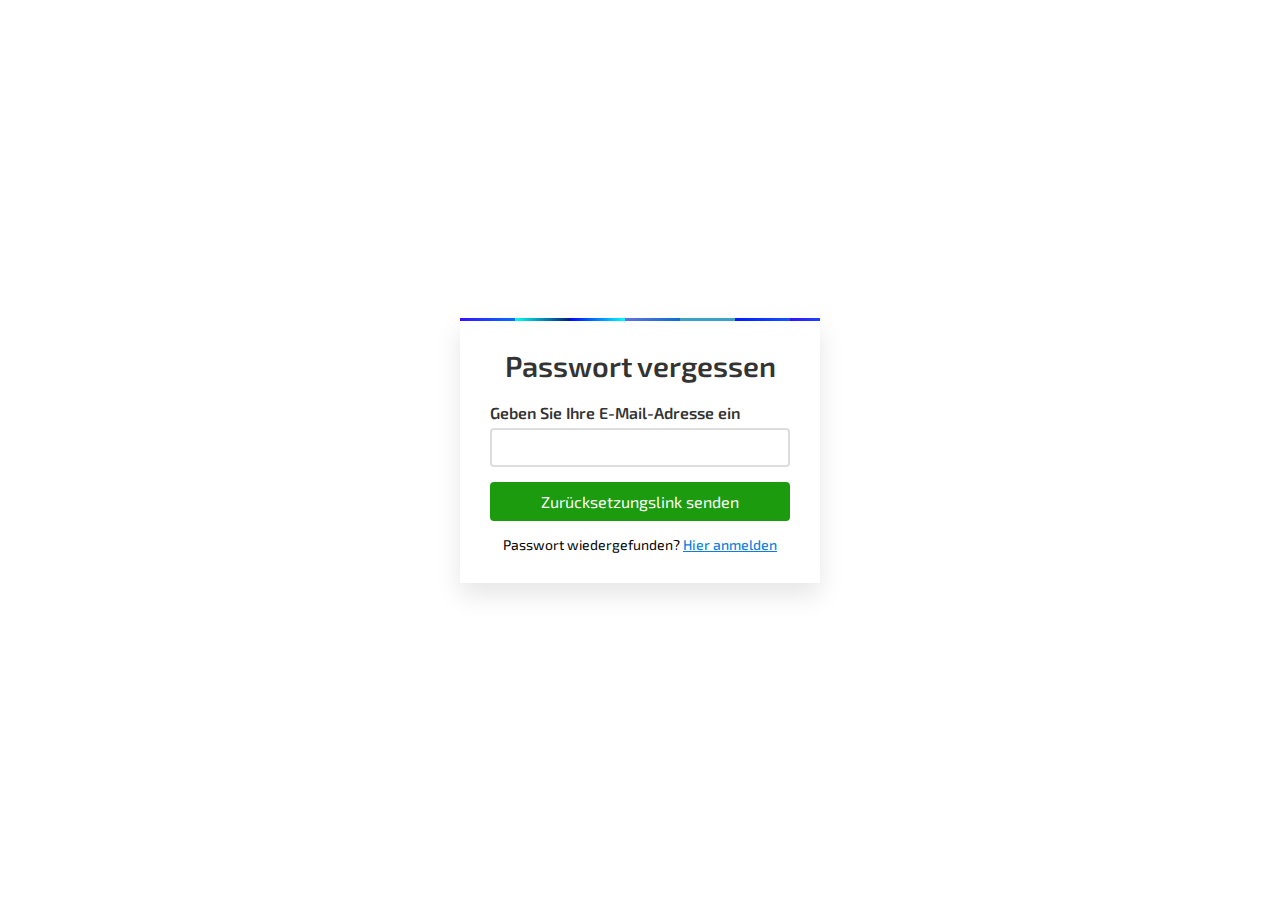
<file: forgot-password.html>
<!DOCTYPE html>
<html lang="de">
    <head>
        <meta charset="UTF-8">
        <meta name="viewport" content="width=device-width, initial-scale=1.0">
        <meta http-equiv="X-UA-Compatible" content="IE=edge">
        <meta name="description" content="Erleben Sie spannende Spiele und exklusive Aktionen bei Faber – Ihrem Online-Casino für erstklassige Unterhaltung und beste Gewinnchancen.">
        <meta name="keywords" content="Faber, Online Casino, Spielautomaten, exklusive Boni, Glücksspiel">
        <link rel="canonical" href="https://www.faber.de/">
        <title>Faber | Ihr Online-Casino mit exklusiven Boni und spannenden Spielen</title>
        <link rel="shortcut icon" href="images/fav-icon.png" type="image/x-icon">
        <link rel="stylesheet" href="css/style.css">
        <link rel="stylesheet" href="css/responsive.css">
        <link href="https://fonts.googleapis.com/css2?family=Exo+2:wght@100..900&display=swap" rel="stylesheet">
        <link href="https://fonts.googleapis.com/css2?family=Josefin+Sans:wght@100..700&display=swap" rel="stylesheet">
        <link href="https://fonts.googleapis.com/css2?family=Inter:wght@100..900&display=swap" rel="stylesheet">
    </head>
    <body>
        <div class="form-container">
            <h2>Passwort vergessen</h2>
            <form id="forgotPasswordForm" action="/forgot-password" method="POST">
                <div class="form-group">
                    <label for="email">Geben Sie Ihre E-Mail-Adresse ein</label>
                    <input type="email" id="email" name="email" required>
                </div>
                <button type="submit">Zurücksetzungslink senden</button>
                <div id="error-message" class="error"></div>
            </form>
            <p class="p-text">Passwort wiedergefunden? <a href="login.html">Hier anmelden</a></p>
        </div>
        <style>
            .or-area{
                text-align: center;
                padding: 15px 0px;
                position: relative;
            }
            .or-area::before {
                position: absolute;
                content: '';
                width: 40%;
                height: 1px;
                background: #ccc;
                left: 0;
                top: 25px;
            }
            .or-area::after {
                position: absolute;
                content: '';
                width: 40%;
                height: 1px;
                background: #ccc;
                right: 0;
                top: 25px;
            }
            span.or-text {
                color: #615d5d;
            }
            #success-message {
                display: none;
                text-align: center;
                color: rgb(66, 66, 66);
                font-size: 15px;
                font-weight: 500;
                line-height: 18px;
                opacity: 0;
                transform: translateY(-20px);
                transition: opacity 0.5s ease, transform 0.5s ease;
                margin-top: 20px; /* Add some space above */
            }
            #success-message.show {
                display: block;
                opacity: 1;
                transform: translateY(0);
            }
            body {
                display: flex;
                justify-content: center;
                align-items: center;
                height: 100vh;
                margin: 0;
                color: #fff;
                background: #fff !important;
            }
            body::before{
                background: transparent !important;
            }
        
            .form-container {
                background-color: #fff;
                padding: 30px;
                box-shadow: 0 12px 24px rgba(0, 0, 0, 0.1);
                width: 100%;
                max-width: 360px; /* Shorter width */
                position: relative;
            }
        
            .form-container:before {
                content: "";
                position: absolute;
                top: 0;
                left: 0;
                width: 100%;
                height: 3px;
                background: repeating-linear-gradient(
                    90deg,
                    #3511ff,
                    #0370ff 55px,
                    #00fff2 55px,
                    #001d7a 110px,
                    #0004ff 110px,
                    #00ffff 165px,
                    #636fdb 165px,
                    #0b70ce 220px,
                    #38a3c5 220px,
                    #38a3c5 275px,
                    #001aff 275px,
                    #1453ff 330px
                );
                background-position: calc((100vw - 2000px) / 2) 0;
            }
        
            h2 {
                text-align: center;
                margin-bottom: 20px;
                font-size: 1.8rem;
                color: #333;
                font-weight: 600;
            }
        
            .form-group {
                margin-bottom: 15px;
            }
        
            label {
                display: block;
                font-weight: 600;
                color: #333;
                margin-bottom: 6px;
            }
        
            input {
                width: 100%;
                padding: 8px 10px;
                box-sizing: border-box;
                border: 2px solid #ddd;
                border-radius: 4px;
                font-size: 1rem;
                outline: none;
                transition: all 0.3s ease;
            }
        
            input:focus {
                border-color: #6e7cff00;
                box-shadow: 0 0 5px rgba(110, 125, 255, 0.5);
            }
        
            button {
                width: 100%;
                padding: 10px 8px;
                background-color: #db2f04;
                color: #fff;
                font-size: 1rem;
                border: none;
                border-radius: 4px;
                cursor: pointer;
                transition: all 0.3s ease;
            }
        
            button:enabled {
                background-color: #1b9b0d;
            }
        
            button:disabled {
                background-color: #db2f04;
            }
        
            p {
                text-align: center;
                margin-top: 15px;
                font-size: 1rem;
            }
            .forget-link {
                text-align: center;
            }
            .forget-link > a {
                color: #0a7fdf;
                text-decoration: underline;
                font-weight: 500;
                transition: color 0.3s ease;
            }
            a {
                color: #6e7dff;
                text-decoration: none;
                font-weight: bold;
                transition: color 0.3s ease;
            }
        
            a:hover {
                color: #0a7fdf;
                text-decoration: underline;
            }
        
            .error {
                color: #dc3545;
                font-size: 0.875rem;
                margin-top: 15px;
                text-align: center;
            }
        
            /* Age Verification Styles */
            .checkbox-group {
                display: flex;
                align-items: center;
                margin-bottom: 15px;
                padding: 8px;
                border-radius: 8px;
            }
        
            .checkbox-group input {
                margin-right: 8px;
                width: 16px;
                height: 16px;
                border-radius: 5px;
                cursor: pointer;
                transition: background-color 0.3s ease;
            }
        
            .checkbox-group input:checked {
                background-color: #6e7dff;
                border-color: #6e7dff;
            }
        
            .checkbox-group label {
                font-size: 1rem;
                color: #333;
                font-weight: 600;
            }
            p.p-text {
                color: #000;
                font-size: 14px;
            }
            p.p-text > a {
                color: #0a7fdf;
                text-decoration: underline;
                font-weight: 500;
            }
        </style>
        <script>
            // Form validation script
            document.getElementById('forgotPasswordForm').addEventListener('submit', function(event) {
                event.preventDefault();
        
                var email = document.getElementById('email').value;
                var errorMessage = document.getElementById('error-message');
        
                // Clear previous messages
                errorMessage.textContent = '';
                errorMessage.style.color = 'red';
        
                // Basic validation
                if (!email) {
                    errorMessage.textContent = 'Please enter your email address.';
                    return;
                } 
                
                if (!validateEmail(email)) {
                    errorMessage.textContent = 'Please enter a valid email address.';
                    return;
                }
        
                // Simulate email submission (In practice, you'd send the email to the server here)
                errorMessage.textContent = 'Password reset link sent! Please check your inbox.';
                errorMessage.style.color = 'rgb(66, 66, 66)';
        
                // Clear the form after submission
                document.getElementById('forgotPasswordForm').reset();
        
                // Redirect to homepage after 0.8 second
                setTimeout(function() {
                    window.location.href = 'index.html';
                }, 800);
            });
        
            function validateEmail(email) {
                var regex = /^[a-zA-Z0-9._-]+@[a-zA-Z0-9.-]+\.[a-zA-Z]{2,6}$/;
                return regex.test(email);
            }
        </script>
        
    </body>
</html>
</file>
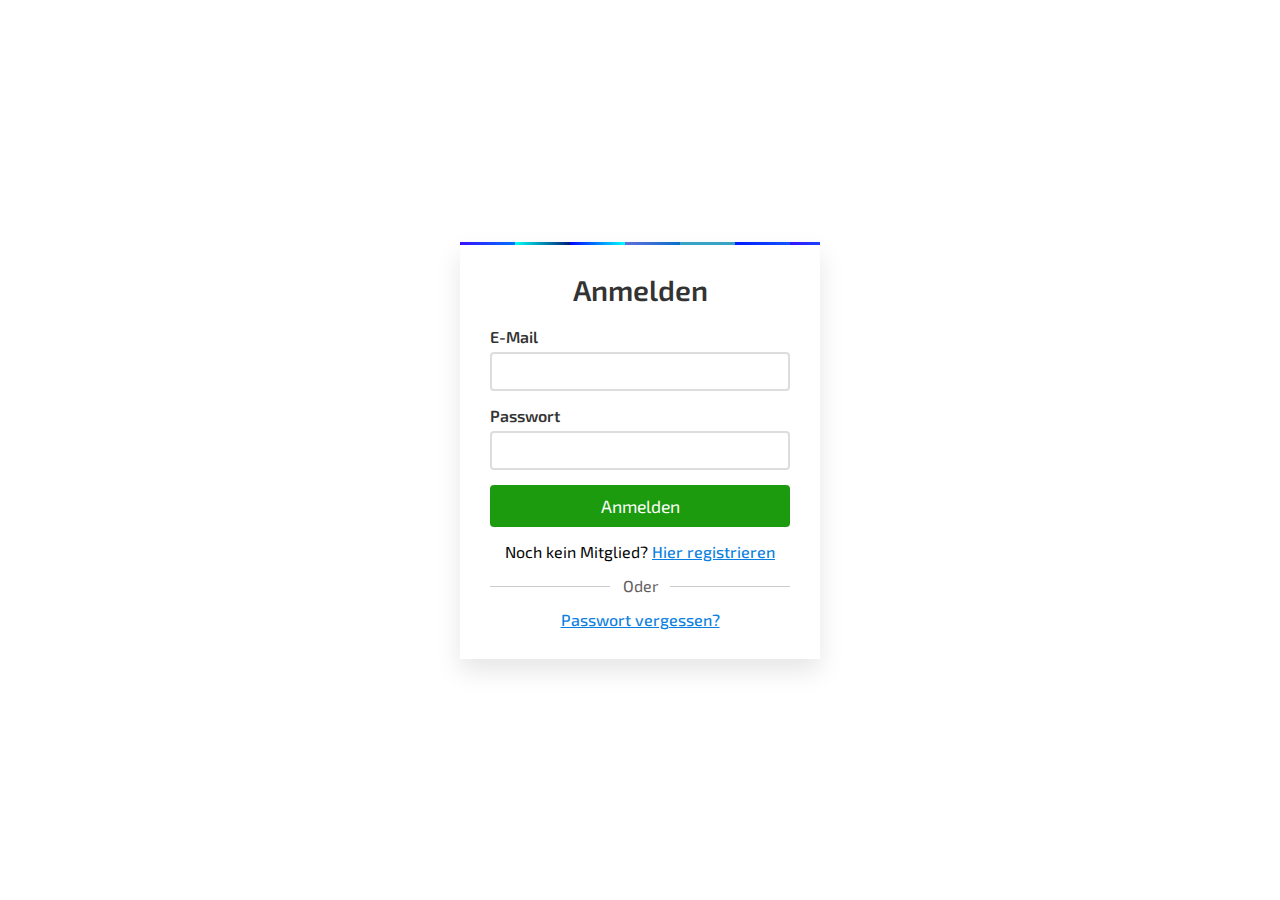
<file: login.html>
<!DOCTYPE html>
<html lang="de">
    <head>
        <meta charset="UTF-8">
        <meta name="viewport" content="width=device-width, initial-scale=1.0">
        <meta http-equiv="X-UA-Compatible" content="IE=edge">
        <meta name="description" content="Erleben Sie spannende Spiele und exklusive Aktionen bei Faber – Ihrem Online-Casino für erstklassige Unterhaltung und beste Gewinnchancen.">
        <meta name="keywords" content="Faber, Online Casino, Spielautomaten, exklusive Boni, Glücksspiel">
        <link rel="canonical" href="https://www.faber.de/">
        <title>Faber | Ihr Online-Casino mit exklusiven Boni und spannenden Spielen</title>
        <link rel="shortcut icon" href="images/fav-icon.png" type="image/x-icon">
        <link rel="stylesheet" href="css/style.css">
        <link rel="stylesheet" href="css/responsive.css">
        <link href="https://fonts.googleapis.com/css2?family=Exo+2:wght@100..900&display=swap" rel="stylesheet">
        <link href="https://fonts.googleapis.com/css2?family=Josefin+Sans:wght@100..700&display=swap" rel="stylesheet">
        <link href="https://fonts.googleapis.com/css2?family=Inter:wght@100..900&display=swap" rel="stylesheet">
    </head>
<body>
    <div class="form-container">
        <h2>Anmelden</h2>
        <form id="loginForm" action="/login" method="POST">
            <div class="form-group">
                <label for="email">E-Mail</label>
                <input type="email" id="email" name="email" required>
            </div>
            <div class="form-group">
                <label for="password">Passwort</label>
                <input type="password" id="password" name="password" required>
            </div>
            <button type="submit">Anmelden</button>
            <div id="error-message" class="error"></div>
        </form>
        <p class="p-text">Noch kein Mitglied? <a href="registration.html">Hier registrieren</a></p>
        <div class="or-area">
            <span class="or-text">Oder</span>
        </div>
        <div class="forget-link">
            <a href="forgot-password.html">Passwort vergessen?</a>
        </div>
        <!-- Success Message -->
        <div id="success-message">
            Login erfolgreich! Willkommen zurück.
        </div>
    </div>
    <style>
        .or-area{
            text-align: center;
            padding: 15px 0px;
            position: relative;
        }
        .or-area::before {
            position: absolute;
            content: '';
            width: 40%;
            height: 1px;
            background: #ccc;
            left: 0;
            top: 25px;
        }
        .or-area::after {
            position: absolute;
            content: '';
            width: 40%;
            height: 1px;
            background: #ccc;
            right: 0;
            top: 25px;
        }
        span.or-text {
            color: #615d5d;
        }
        #success-message {
            display: none;
            text-align: center;
            color: rgb(66, 66, 66);
            font-size: 15px;
            font-weight: 500;
            line-height: 18px;
            opacity: 0;
            transform: translateY(-20px);
            transition: opacity 0.5s ease, transform 0.5s ease;
            margin-top: 20px; /* Add some space above */
        }
        #success-message.show {
            display: block;
            opacity: 1;
            transform: translateY(0);
        }
        body {
            display: flex;
            justify-content: center;
            align-items: center;
            height: 100vh;
            margin: 0;
            color: #fff;
            background: #fff !important;
        }
        body::before{
            background: transparent !important;
        }
    
        .form-container {
            background-color: #fff;
            padding: 30px;
            box-shadow: 0 12px 24px rgba(0, 0, 0, 0.1);
            width: 100%;
            max-width: 360px; /* Shorter width */
            position: relative;
        }
    
        .form-container:before {
            content: "";
            position: absolute;
            top: 0;
            left: 0;
            width: 100%;
            height: 3px;
            background: repeating-linear-gradient(
                    90deg,
                    #3511ff,
                    #0370ff 55px,
                    #00fff2 55px,
                    #001d7a 110px,
                    #0004ff 110px,
                    #00ffff 165px,
                    #636fdb 165px,
                    #0b70ce 220px,
                    #38a3c5 220px,
                    #38a3c5 275px,
                    #001aff 275px,
                    #1453ff 330px
                );
            background-position: calc((100vw - 2000px) / 2) 0;
        }
    
        h2 {
            text-align: center;
            margin-bottom: 20px;
            font-size: 1.8rem;
            color: #333;
            font-weight: 600;
        }
    
        .form-group {
            margin-bottom: 15px;
        }
    
        label {
            display: block;
            font-weight: 600;
            color: #333;
            margin-bottom: 6px;
        }
    
        input {
            width: 100%;
            padding: 8px 10px;
            box-sizing: border-box;
            border: 2px solid #ddd;
            border-radius: 4px;
            font-size: 1rem;
            outline: none;
            transition: all 0.3s ease;
        }
    
        input:focus {
            border-color: #6e7cff00;
            box-shadow: 0 0 5px rgba(110, 125, 255, 0.5);
        }
    
        button {
            width: 100%;
            padding: 10px 8px;
            background-color: #db2f04;
            color: #fff;
            font-size: 1.1rem;
            border: none;
            border-radius: 4px;
            cursor: pointer;
            transition: all 0.3s ease;
        }
    
        button:enabled {
            background-color: #1b9b0d;
        }
    
        button:disabled {
            background-color: #db2f04;
        }
    
        p {
            text-align: center;
            margin-top: 15px;
            font-size: 1rem;
        }
        .forget-link {
            text-align: center;
        }
        .forget-link > a {
            color: #0a7fdf;
            text-decoration: underline;
            font-weight: 500;
            transition: color 0.3s ease;
        }
        a {
            color: #6e7dff;
            text-decoration: none;
            font-weight: bold;
            transition: color 0.3s ease;
        }
    
        a:hover {
            color: #0a7fdf;
            text-decoration: underline;
        }
    
        .error {
            color: #dc3545;
            font-size: 0.875rem;
            margin-top: 15px;
            text-align: center;
        }
    
        /* Age Verification Styles */
        .checkbox-group {
            display: flex;
            align-items: center;
            margin-bottom: 15px;
            padding: 8px;
            border-radius: 8px;
        }
    
        .checkbox-group input {
            margin-right: 8px;
            width: 16px;
            height: 16px;
            border-radius: 5px;
            cursor: pointer;
            transition: background-color 0.3s ease;
        }
    
        .checkbox-group input:checked {
            background-color: #6e7dff;
            border-color: #6e7dff;
        }
    
        .checkbox-group label {
            font-size: 1rem;
            color: #333;
            font-weight: 600;
        }
        p.p-text {
            color: #000;
        }
        p.p-text > a {
            color: #0a7fdf;
            text-decoration: underline;
            font-weight: 500;
        }
    </style>
    <script>
        document.getElementById('loginForm').addEventListener('submit', function(event) {
            event.preventDefault();

            var email = document.getElementById('email').value;
            var password = document.getElementById('password').value;
            var errorMessage = document.getElementById('error-message');
            var successMessage = document.getElementById('success-message');

            errorMessage.textContent = ''; // Clear any previous errors

            if (!email || !password) {
                errorMessage.textContent = 'Please fill in all fields.';
            } else if (!validateEmail(email)) {
                errorMessage.textContent = 'Please enter a valid email address.';
            } else {
                // Simulate successful login
                successMessage.classList.add('show'); // Show success message
                
                // Redirect to homepage after 0.8 second
                setTimeout(function() {
                    window.location.href = 'index.html';
                }, 800);
            }
        });

        function validateEmail(email) {
            var regex = /^[a-zA-Z0-9._-]+@[a-zA-Z0-9.-]+\.[a-zA-Z]{2,6}$/;
            return regex.test(email);
        }
    </script>
</body>
</html>
</file>
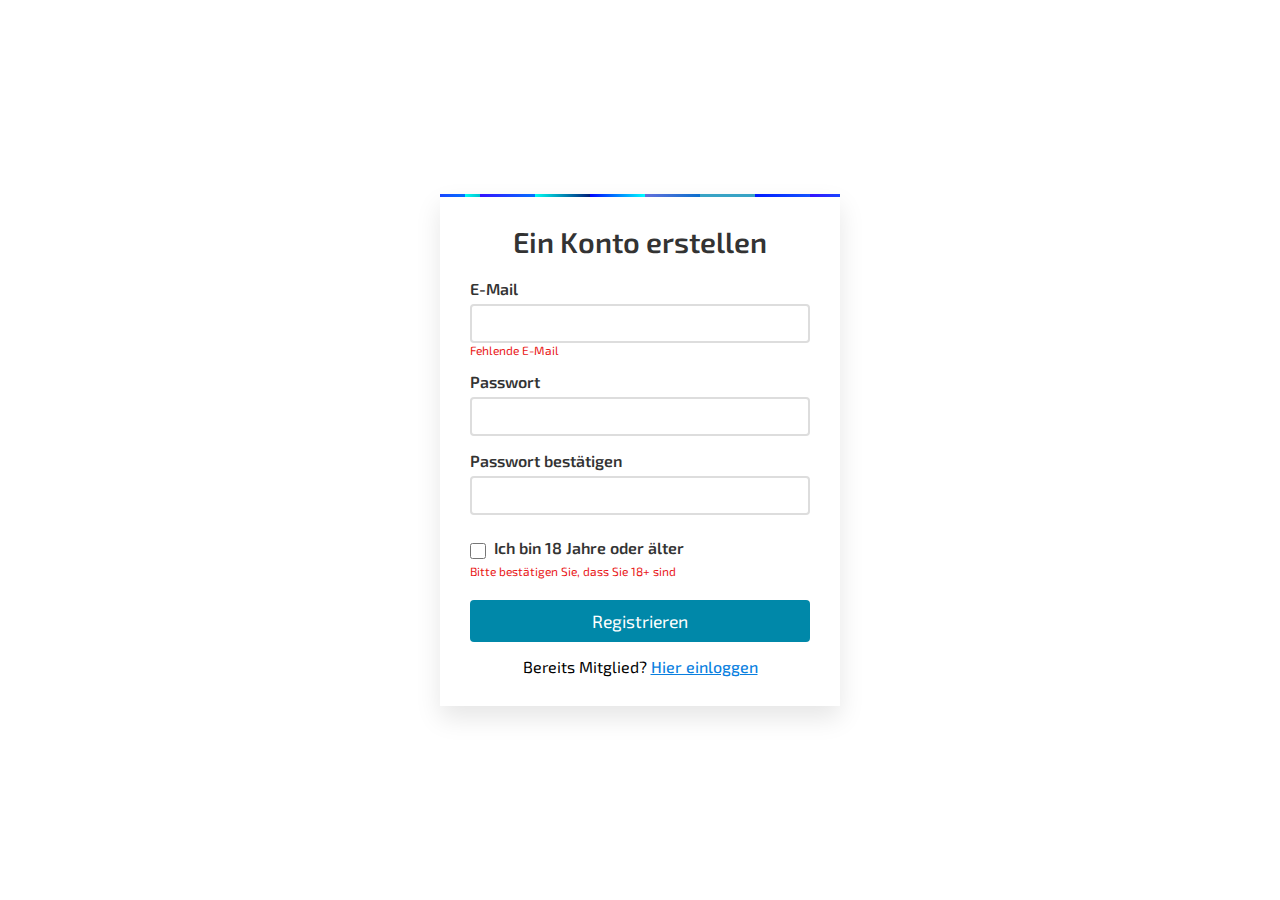
<file: registration.html>
<!DOCTYPE html>
<html lang="de">
    <head>
        <meta charset="UTF-8">
        <meta name="viewport" content="width=device-width, initial-scale=1.0">
        <meta http-equiv="X-UA-Compatible" content="IE=edge">
        <meta name="description" content="Erleben Sie spannende Spiele und exklusive Aktionen bei Faber – Ihrem Online-Casino für erstklassige Unterhaltung und beste Gewinnchancen.">
        <meta name="keywords" content="Faber, Online Casino, Spielautomaten, exklusive Boni, Glücksspiel">
        <link rel="canonical" href="https://www.faber.de/">
        <title>Faber | Ihr Online-Casino mit exklusiven Boni und spannenden Spielen</title>
        <link rel="shortcut icon" href="images/fav-icon.png" type="image/x-icon">
        <link rel="stylesheet" href="css/style.css">
        <link rel="stylesheet" href="css/responsive.css">
        <link href="https://fonts.googleapis.com/css2?family=Exo+2:wght@100..900&display=swap" rel="stylesheet">
        <link href="https://fonts.googleapis.com/css2?family=Josefin+Sans:wght@100..700&display=swap" rel="stylesheet">
        <link href="https://fonts.googleapis.com/css2?family=Inter:wght@100..900&display=swap" rel="stylesheet">
    </head>
    <body>
        <div class="form-container">
            <h2>Ein Konto erstellen</h2>
            <form id="registerForm" action="/register" method="POST" onsubmit="return showSuccessMessage(event)">
                <div class="form-group">
                    <label for="email">E-Mail</label>
                    <input type="email" id="email" name="email" required>
                    <span id="email-error" class="error-message"></span>
                </div>
                <div class="form-group">
                    <label for="password">Passwort</label>
                    <input type="password" id="password" name="password" required>
                </div>
                <div class="form-group">
                    <label for="confirm-password">Passwort bestätigen</label>
                    <input type="password" id="confirm-password" name="confirm-password" required>
                    <span id="password-error" class="error-message"></span>
                </div>
        
                <div class="checkbox-group">
                    <input type="checkbox" id="age-verification" required>
                    <label for="age-verification">Ich bin 18 Jahre oder älter</label>
                </div>
        
                <div class="checkbox-group error-box-top">
                    <span id="age-error" class="error-message"></span>
                </div>
        
                <button type="submit" id="submit-btn" disabled>Registrieren</button>
            </form>
            <p class="p-text">Bereits Mitglied? <a href="login.html">Hier einloggen</a></p>
        
            <!-- Verification Popup -->
            <div id="verification-popup" class="popup">
                <p>Bitte überprüfen Sie Ihre E-Mail und klicken Sie auf den Link zur Bestätigung.</p>
                <button onclick="closePopup()">OK</button>
            </div>
        </div>
        
        <script>
            function checkFormCompletion() {
                const email = document.getElementById('email').value;
                const password = document.getElementById('password').value;
                const confirmPassword = document.getElementById('confirm-password').value;
                const ageVerification = document.getElementById('age-verification').checked;
                const submitButton = document.getElementById('submit-btn');
                
                document.getElementById('email-error').textContent = email ? '' : 'Fehlende E-Mail';
                document.getElementById('password-error').textContent = password === confirmPassword ? '' : 'Passwörter stimmen nicht überein';
                document.getElementById('age-error').textContent = ageVerification ? '' : 'Bitte bestätigen Sie, dass Sie 18+ sind';
                
                submitButton.disabled = !(email && password && confirmPassword && password === confirmPassword && ageVerification);
            }
        
            function showSuccessMessage(event) {
                event.preventDefault();
                document.getElementById('verification-popup').style.display = 'block';
            }
        
            function closePopup() {
                document.getElementById('verification-popup').style.display = 'none';
                window.location.href = 'index.html';
            }
        
            document.getElementById('email').addEventListener('input', checkFormCompletion);
            document.getElementById('password').addEventListener('input', checkFormCompletion);
            document.getElementById('confirm-password').addEventListener('input', checkFormCompletion);
            document.getElementById('age-verification').addEventListener('change', checkFormCompletion);
        
            checkFormCompletion();
        </script>
        
        <style>
            .error-message {
                color: rgb(233, 22, 22);
                font-size: 12px;
                display: block;
            }
            .checkbox-group.error-box-top {
                padding: 0px;
                margin: 0px;
                position: relative;
                top: -22px;
            }
            .popup {
                display: none;
                position: fixed;
                top: 50%;
                left: 50%;
                transform: translate(-50%, -50%);
                background: white;
                padding: 20px;
                border: 1px solid #ccc;
                box-shadow: 0px 0px 10px rgba(0, 0, 0, 0.1);
            }
        </style>
        
        <style>
            #success-message {
                display: none;
                text-align: center;
                color: rgb(66, 66, 66);
                font-size: 15px;
                font-weight: 500;
                line-height: 18px;
                opacity: 0;
                transform: translateY(-20px);
                transition: opacity 0.5s ease, transform 0.5s ease;
                margin-top: 20px; /* Add some space above */
            }
            #success-message.show {
                display: block;
                opacity: 1;
                transform: translateY(0);
                color: #000;
            }
            #verification-popup{
                color: #000;
                margin: 0px;
                padding: 12px;
                border: 0px;
            }

            #verification-popup > button {
                width: fit-content;
                position: relative;
                left: 50%;
                transform: translateX(-20px);
                padding: 8px 20px;
                margin: 12px 0px 8px 0px;
            }
            body {
                display: flex;
                justify-content: center;
                align-items: center;
                height: 100vh;
                margin: 0;
                color: #fff;
                background: #fff !important;
            }
            body::before{
                background: transparent !important;
            }
        
            .form-container {
                background-color: #fff;
                padding: 30px;
                box-shadow: 0 12px 24px rgba(0, 0, 0, 0.1);
                width: 100%;
                max-width: 400px; /* Shorter width */
                position: relative;
            }
        
            .form-container:before {
                content: "";
                position: absolute;
                top: 0;
                left: 0;
                width: 100%;
                height: 3px;
                background: repeating-linear-gradient(
                    90deg,
                    #3511ff,
                    #0370ff 55px,
                    #00fff2 55px,
                    #001d7a 110px,
                    #0004ff 110px,
                    #00ffff 165px,
                    #636fdb 165px,
                    #0b70ce 220px,
                    #38a3c5 220px,
                    #38a3c5 275px,
                    #001aff 275px,
                    #1453ff 330px
                );
                background-position: calc((100vw - 2000px) / 2) 0;
            }
        
            h2 {
                text-align: center;
                margin-bottom: 20px;
                font-size: 1.8rem;
                color: #333;
                font-weight: 600;
            }
        
            .form-group {
                margin-bottom: 15px;
            }
        
            label {
                display: block;
                font-weight: 600;
                color: #333;
                margin-bottom: 6px;
            }
        
            input {
                width: 100%;
                padding: 8px 10px;
                box-sizing: border-box;
                border: 2px solid #ddd;
                border-radius: 4px;
                font-size: 1rem;
                outline: none;
                transition: all 0.3s ease;
            }
        
            input:focus {
                border-color: #6e7cff00;
                box-shadow: 0 0 5px rgba(110, 125, 255, 0.5);
            }
        
            button {
                width: 100%;
                padding: 10px 8px;
                background-color: #0088a9;
                color: #fff;
                font-size: 1.1rem;
                border: none;
                border-radius: 4px;
                cursor: pointer;
                transition: all 0.3s ease;
            }
        
            button:enabled {
                background-color: #1b9b0d;
            }
        
            button:disabled {
                background-color: #0088a9;
            }
        
            p {
                text-align: center;
                margin-top: 15px;
                font-size: 1rem;
            }
        
            a {
                color: #6e7dff;
                text-decoration: none;
                font-weight: bold;
                transition: color 0.3s ease;
            }
        
            a:hover {
                color: #4b61d3;
                text-decoration: underline;
            }
        
            .error {
                color: #dc3545;
                font-size: 0.875rem;
                margin-top: 15px;
                text-align: center;
            }
        
            /* Age Verification Styles */
            .checkbox-group {
                display: flex;
                align-items: center;
                margin-bottom: 15px;
                padding: 8px 0px;
                border-radius: 8px;
            }
        
            .checkbox-group input {
                margin-right: 8px;
                width: 16px;
                height: 16px;
                border-radius: 5px;
                cursor: pointer;
                transition: background-color 0.3s ease;
            }
        
            .checkbox-group input:checked {
                background-color: #6e7dff;
                border-color: #6e7dff;
            }
        
            .checkbox-group label {
                font-size: 1rem;
                color: #333;
                font-weight: 600;
            }
            p.p-text {
                color: #000;
            }
            p.p-text > a {
                color: #0a7fdf;
                text-decoration: underline;
                font-weight: 500;
            }
        </style>
        
    </body>
</html>
</file>
<file: css/style.css>
.faberklajsjdjjl_img a {
    text-decoration: none;
    display: inline-flex;
  }
  img.header-logo-fav {
    width: 26px !important;
  }
  .container {
    width: 96% !important;
    max-width: 1365px !important;
    margin: 0 auto !important;
  }
  .card-image-bg > img {
    width: 100%;
    height: auto;
    border-radius: 20px;
  }
  .Zjd450w_dP_f,
  .faberklajsjdjjlFlex {
    align-items: center;
    display: flex;
  }
  .faberklajsjdjjl-text > h1,
  .faberklajsjdjjl-text > p,
  .faberklajsjdjjl_btn > a > button {
    font-weight: 600;
    font-family: "Exo 2", serif;
  }
  *,
  .faberklajsjdjjl_btn > a > button,
  .faberlottofooter-area-links > ul > li > a,
  p.faberlottofooter-area-copyright,
  p.faberlottofooter-area-p-a,
  p.faberlottofooter-area-p-note {
    font-family: "Exo 2", serif;
  }
  .card-b-offer,
  .card-image,
  .carsd45c-ribbon,
  .faberlotto-waning-top > p > img,
  .faberlottofooter-area,
  body {
    position: relative;
  }
  .carsd45c-ribbon > img {
    position: absolute;
    top: -185px;
    right: 0;
    animation: 3s linear infinite infinite-rotate;
    transform-origin: center;
  }
  @keyframes infinite-rotate {
    from {
      transform: rotate(0);
    }
    to {
      transform: rotate(360deg);
    }
  }
  .card-b-offer,
  .faberlotto-waning-top {
    width: 100%;
    overflow: hidden;
  }
  .contact-social,
  .faberlotto-waning-top {
    text-align: center;
  }
  .overlay,
  body::before {
    position: absolute;
    left: 0;
  }
  p.faberlottofooter-area-p-a > a,
  p.faberlottofooter-area-p-a > a:hover {
    text-decoration: underline;
  }
  * {
    padding: 0;
    margin: 0;
    box-sizing: border-box;
  }
  .faberklajsjdjjl {
    background-image: linear-gradient(45deg, #002d3c, #090460);
  }
  .overlay h3,
  .overlay p {
    text-align: left;
    z-index: 1;
  }
  .faberklajsjdjjlFlex {
    justify-content: space-between;
    padding: 8px 0;
  }
  .faberklajsjdjjl_img > a > img {
    width: 300px;
  }
  .faberklajsjdjjl_btn > a {
    display: inline-block;
    margin: 0 4px;
  }
  .faberklajsjdjjl_btn > a > button {
    padding: 0;
    background: #0088a9;
    outline: 0;
    font-size: 15px;
    color: #fff;
    text-transform: uppercase;
    margin: 0;
    width: 126px;
    height: 36px;
    border: 0;
  }
  .faberklajsjdjjl_btn > a > button.log {
    background: #1b9b0d;
    color: #fff;
    border: 0;
    text-transform: uppercase;
  }
  .ContentArea {
    padding: 30px 0 0;
  }
  .faberklajsjdjjl-text > h1 {
    color: #000;
    font-size: 34px;
  }
  .faberklajsjdjjl-text > p {
    color: #3f3f3f;
    font-size: 17px;
    padding: 5px 0;
    font-weight: 500;
  }
  .PoI542T_l2241 {
    padding: 8px 0;
  }
  .Zjd450w_dP_f {
    justify-content: space-between;
  }
  .faberlottofooter-area {
    border-width: 1px;
    padding: 0 15px 20px;
    bottom: 0;
    background: #fff;
  }
  p.faberlottofooter-area-p-a,
  p.faberlottofooter-area-p-note {
    font-size: 14px;
    font-weight: 600;
    color: #000;
    line-height: 24px;
    margin: 20px 0 5px;
    text-align: center;
    text-transform: uppercase;
  }
  p.faberlottofooter-area-copyright,
  p.faberlottofooter-area-copyright > a,
  p.faberlottofooter-area-p-a > a {
    color: #000 !important;
  }
  p.faberlottofooter-area-copyright {
    font-weight: 500;
    padding: 8px;
    margin: 0;
    font-size: 13px !important;
  }
  .faberlottofooter-area-links > ul > li {
    list-style: none;
    display: inline-flex;
    align-items: center;
    justify-content: center;
    color: #fff;
    padding: 0 2px;
  }
  .faberlottofooter-area-links > ul > li > a {
    font-size: 14px;
    font-weight: 600;
    color: #000;
    text-transform: uppercase;
    text-decoration: underline !important;
  }
  .faberlottofooter-area-links li a::after {
    display: inline-block;
    padding: 0 0 0 0.5em;
    color: #fff;
    content: "|";
  }
  .faberlottofooter-area-links li:last-child a::after {
    color: transparent;
  }
  .faberlottofooter-area-links > ul {
    padding-left: 0;
    text-align: center;
  }
  .contact-social > ul {
    display: flex;
    list-style: none;
    align-items: baseline;
    margin: 0;
    padding: 0;
    justify-content: space-evenly;
  }
  img.f-2 {
    max-width: 62px;
    border-radius: 10px;
  }
  img.f-7 {
    min-width: 182px;
  }
  img.f-5 {
    min-width: 135px;
  }
  img.f-6 {
    min-width: 170px;
    border-radius: 6px;
  }
  img.f-1 {
    min-width: 240px;
  }
  img.f-4 {
    min-width: 150px;
  }
  .contact-social ul li a {
    display: inline-block;
    transition: 0.4s;
    max-width: 250px;
    padding: 10px;
  }
  .faberklajsjdjjl-text {
    text-align: center;
    padding: 15px 0;
  }
  .contact-social ul li a > img {
    width: 240px;
  }
  .overlay.card-active-overlay {
    top: -70px;
  }
  .card-container {
    display: grid;
    grid-template-columns: repeat(2, 1fr);
    gap: 20px;
    padding: 25px 0;
  }
  .card-b-offer {
    border-radius: 4px;
    flex-direction: column;
    display: block;
    transition: transform 0.5s;
  }
  .card-image {
    width: 100%;
    height: 400px;
    object-fit: cover;
    display: block;
  }
  button.btn {
    background: #e91b49;
    color: #fff;
    font-weight: 500;
    font-size: 17px;
    padding: 8px 24px;
    text-transform: capitalize;
  }
  button.btn:hover {
    background: #cf0230 !important;
    outline: 0 !important;
    border: 0 !important;
    color: #ffff !important;
  }
  .card-b-offer:hover {
    transform: scale(1.015);
  }
  .overlay {
    top: 154px;
    width: 100%;
    height: 100%;
    display: flex;
    flex-direction: column;
    justify-content: center;
    align-items: flex-start;
    padding-left: 10px;
    left: 68px;
  }
  .overlay.overlay-02 {
    left: 33%;
    transform: translateX(0);
  }
  .overlay.overlay-03 {
    left: 21%;
    transform: translateX(0);
  }
  .overlay h3 {
    font-size: 28px;
    color: #fffefc;
    width: 280px;
    font-weight: 600;
    font-style: italic;
    text-shadow: 0 5px 5px #0a0a0ab3;
  }
  .overlay p {
    font-size: 15px;
    color: #ebe9e9;
    width: 260px;
    font-weight: 600;
    font-family: "Josefin Sans", serif;
    line-height: 20px;
    padding: 12px 0 0;
  }
  .faberlottocar-dcontent {
    padding: 20px;
    background: #fff;
    display: none;
  }
  .faberlottocar-dcontent h4 {
    font-size: 20px;
    color: #000;
    margin-bottom: 10px;
    font-weight: 600;
  }
  .faberlottocar-dcontent > p {
    color: #9f0909;
    font-size: 16px;
    font-weight: 600;
    margin: 0;
  }
  .faberlottocar-dcontent .btn {
    border: none;
    color: #fff;
    padding: 10px 20px;
    font-size: 15px;
    border-radius: 5px;
    cursor: pointer;
    transition: 0.3s;
    font-weight: 600;
    background: #000;
  }
  .faberlottocar-dcontent .btn:hover {
    background: #9f0909;
    color: #fff;
  }
  .sub-text {
    padding: 30px 0;
  }
  .sub-text > h2 {
    font-size: 26px;
    color: #000;
    padding: 12px 0;
    font-weight: 600;
  }
  .sub-text > p,
  .sub-text > ul > li {
    font-size: 17px;
    color: #303030;
    font-weight: 400;
    padding: 4px 0;
    line-height: 23px;
  }
  .container.s-title {
    color: #000;
    padding-top: 35px;
  }
  .faberlotto-waning-top > p {
    color: rgb(255 255 255);
    font-size: 14px;
    font-weight: 600;
    line-height: 24px;
    margin: 0;
    padding: 10px 0;
    font-style: italic;
  }
  .faberlotto-waning-top > p > a {
    color: #fff;
  }
  .faberlotto-waning-top {
    background: #0088a9;
  }
  .clip-faber-stripe {
    position: relative;
    height: 2px;
    overflow: hidden;
    background: repeating-linear-gradient(
      90deg,
      #3511ff,
      #0370ff 55px,
      #008cff 55px,
      #001d7a 110px,
      #0004ff 110px,
      #0ff 165px,
      #636fdb 165px,
      #460bce 220px,
      #38a3c5 220px,
      #38a3c5 275px,
      #001aff 275px,
      #1453ff 330px
    );
    background-position: calc((100vw - 2000px) / 2) 0;
  }
  .col.introduction.mx-sm-4.mt-md-4.seo > h1,
  .col.introduction.mx-sm-4.mt-md-4.seo > h2,
  dt > h2 {
    font-weight: 600;
    font-size: 26px;
    padding: 15px 0 10px;
  }
  .faberlotto-waning-top > p > img {
    width: 30px;
    top: -1px;
    margin-right: 3px;
  }
  .customer-support-footer {
    display: flex;
    align-items: center;
    justify-content: space-evenly;
  }
  .customer-info {
    text-align: center;
    display: flex;
    gap: 15px;
    flex-direction: column;
    align-items: center;
    justify-content: space-between;
    height: 60px;
  }
  .cutomer-icon ion-icon {
    font-size: 30px;
    color: #007cff;
  }
  .cutomer-address-text > a,
  .cutomer-address-text > p {
    font-size: 16px;
    font-weight: 600;
    color: #000;
    line-height: 25px;
  }
  .cutomer-address-text > p {
    margin: 0;
  }
  .cutomer-address-text > a {
    text-decoration: none;
    cursor: pointer;
  }
  .warning-footer {
    display: flex;
    justify-content: baseline;
    gap: 10px;
    padding: 12px 0;
  }
  img.f-warning-img {
    width: 40px;
    position: relative;
    top: -4px;
  }
  p.f-p-area.f-warning-img {
    margin: 0;
    color: #000;
    font-style: italic;
    text-transform: uppercase;
    font-size: 12px;
    font-weight: 600;
    line-height: 18px;
  }
</file>
<file: css/responsive.css>
@media screen and (max-width: 600px) {
    .contact-social ul li a > img {
      width: 140px;
    }
    .contact-social ul li a {
      height: 50px;
    }
    .d-flex-card {
      grid-template-columns: repeat(1, 1fr);
    }
    .faberCard_1 > .jgrtopll4-c > h2 > span {
      font-size: 35px;
      text-shadow: 0 3px 3px rgb(0 84 177);
    }
    .container {
      --bs-gutter-x: 1.5rem;
      --bs-gutter-y: 0;
      padding-right: calc(var(--bs-gutter-x) * 0.5);
      padding-left: 0px !important;
      margin-right: auto;
      margin-left: auto;
      width: 100% !important;
    }
    .faberCard_1 > .jgrtopll4-c > h2 {
      font-size: 21px;
    }
    .faberCard_1,
    .faberCard_2,
    .faberCard_3,
    .faberCard_4 {
      background-position: 100%;
      width: 100%;
    }
    .card-section-top.container.mt-5.pt-4 {
      margin: 0 !important;
      padding-top: 20px !important;
    }
    .faber-card.faberCard_1 {
      padding: 0;
      margin-bottom: 20px;
      box-shadow: none;
    }
    .wf61IpZ51_1 > h1 {
      font-size: 30px;
      width: 100%;
    }
    .faberklajsjdjjl {
      padding: 14px 0;
    }
    .customer-support-footer {
      display: flex;
      align-items: center;
      justify-content: space-evenly;
      flex-direction: column;
      gap: 30px;
    }
    .form-container {
      padding: 20px;
      max-width: 350px;
    }
    .faberlottofooter-area,
    .hg_prize_picks_card {
      margin: 0;
    }
    .overlay.overlay-03 {
      left: 10%;
      transform: translateX(0);
    }
    .customer-info {
      text-align: center;
      display: flex;
      gap: 4px;
      flex-direction: column;
      align-items: center;
      justify-content: space-between;
      height: auto;
    }
    .overlay {
      top: 104px;
      left: 40px;
    }
    button.btn {
      font-weight: 500;
      font-size: 16px;
      padding: 2px 16px;
    }
    .faberlotto-waning-top > p {
      font-size: 11px;
      line-height: 16px;
    }
    .faberklajsjdjjl_btn {
      position: relative;
      top: 13px;
    }
    body::before {
      background: linear-gradient(
        109.6deg,
        rgb(0 0 0 / 70%) 11.2%,
        rgb(8 8 8 / 98%) 51.2%,
        rgba(0, 0, 0, 0.671) 98.6%
      );
    }
    .card-image {
      height: 265px;
    }
    .carsd45c-ribbon > img {
      top: -190px;
    }
    .overlay p {
      font-size: 14px;
      width: 245px;
      line-height: 18px;
      padding: 4px 0 0;
    }
    .faberklajsjdjjl-text {
      padding: 0;
    }
    .overlay h3 {
      font-size: 24px;
      width: 220px;
    }
    .sub-text {
      padding: 30px 0 0;
      overflow-x: hidden;
      word-wrap: break-word;
    }
    .faberlottofooter-area_prizepicks-links > ul > li > a,
    p.faberlottofooter-area-p-a,
    p.faberlottofooter-area-p-note {
      font-size: 13px;
    }
    .sub-text > h2 {
      font-size: 22px;
      padding: 10px 0;
    }
    .faberlottocar-dcontent .btn {
      top: -3px;
    }
    .sub-text > p,
    .sub-text > ul li {
      font-size: 15px;
      padding: 4px 0;
    }
    .faberlotto-waning-top > p > img {
      width: 15px;
      position: relative;
      top: -1px;
      margin-right: 2px;
    }
    .bonus-offer-section {
      margin: 0 10px;
    }
    .faberlottocar-dcontent {
      padding: 8px 20px;
    }
    .card-container {
      display: flex;
      gap: 20px;
      padding: 25px 0;
      flex-direction: column;
    }
    .contact-social > ul {
      display: inline-flex;
      flex-wrap: wrap;
      align-items: center;
      justify-content: center;
    }
    .ContentArea {
      padding: 25px 0 0;
      text-align: center;
    }
    .card-b-offer {
      border: 1px solid #ffffff0f;
    }
    .faberklajsjdjjl_img > img {
      width: 80px;
      position: relative;
      top: -10px;
    }
    .faberklajsjdjjl-text > p {
      font-size: 12px;
      padding: 0;
      display: none;
    }
    .faberklajsjdjjl-text > h1 {
      font-size: 25px;
    }
    .faberklajsjdjjl_btn > a {
      display: ruby-text;
      margin: 0 4px;
    }
    .faberklajsjdjjl_btn > a > button {
      outline: 0;
      font-size: 12px;
      margin-top: 0;
      width: fit-content;
      padding: 0 10px;
    }
    .faberklajsjdjjlFlex {
      display: flex;
      justify-content: center;
      padding: 0;
      flex-direction: column;
      align-items: center;
      gap: 5px;
    }
    .jgrtopll4-c > p {
      font-size: 17px;
      width: 230px;
    }
    .faberCard_3 > .jgrtopll4-c > h2 {
      left: 38%;
      font-size: 42px;
    }
    .faberCard_3 > .jgrtopll4-c > h3 {
      left: 17%;
    }
    .faberCard_3 > .jgrtopll4-c > p {
      top: 10px;
      left: 32%;
      font-size: 18px;
    }
    .faberCard_3 > .jgrtopll4-c a > button.golden-btn {
      left: 45%;
    }
    .faberCard_4 > .jgrtopll4-c > h2 {
      left: 32%;
      transform: translateX(-100px);
      font-size: 38px;
    }
    .faberCard_4 > .jgrtopll4-c > p {
      left: 32%;
      font-size: 30px;
      line-height: 50px;
    }
    .faberCard_4 > .jgrtopll4-c a > button.golden-btn {
      left: 38%;
    }
    .faberCard_2 > .jgrtopll4-c > h3 {
      left: 18%;
      transform: translateX(-50px);
      font-size: 80px;
    }
    .faberCard_2 > .jgrtopll4-c > p {
      left: 30%;
    }
  }
  @media only screen and (max-width: 390px) and (min-width: 300px) {
    img.f-1 {
      min-width: 170px;
    }
    .overlay {
      top: 100px;
      left: 27px;
    }
    .card-image {
      height: 245px;
    }
    .faberlotto-waning-top > p {
      font-size: 10px;
      line-height: 12px;
      padding: 4px 0 8px;
    }
  }
  @media only screen and (max-width: 868px) and (min-width: 601px) {
    .card-container {
      display: flex;
      gap: 20px;
      padding: 25px 0;
      flex-direction: column;
    }
  }
  @media screen and (min-width: 768px) {
    .overlay {
      top: 170px;
    }
  }
</file>
